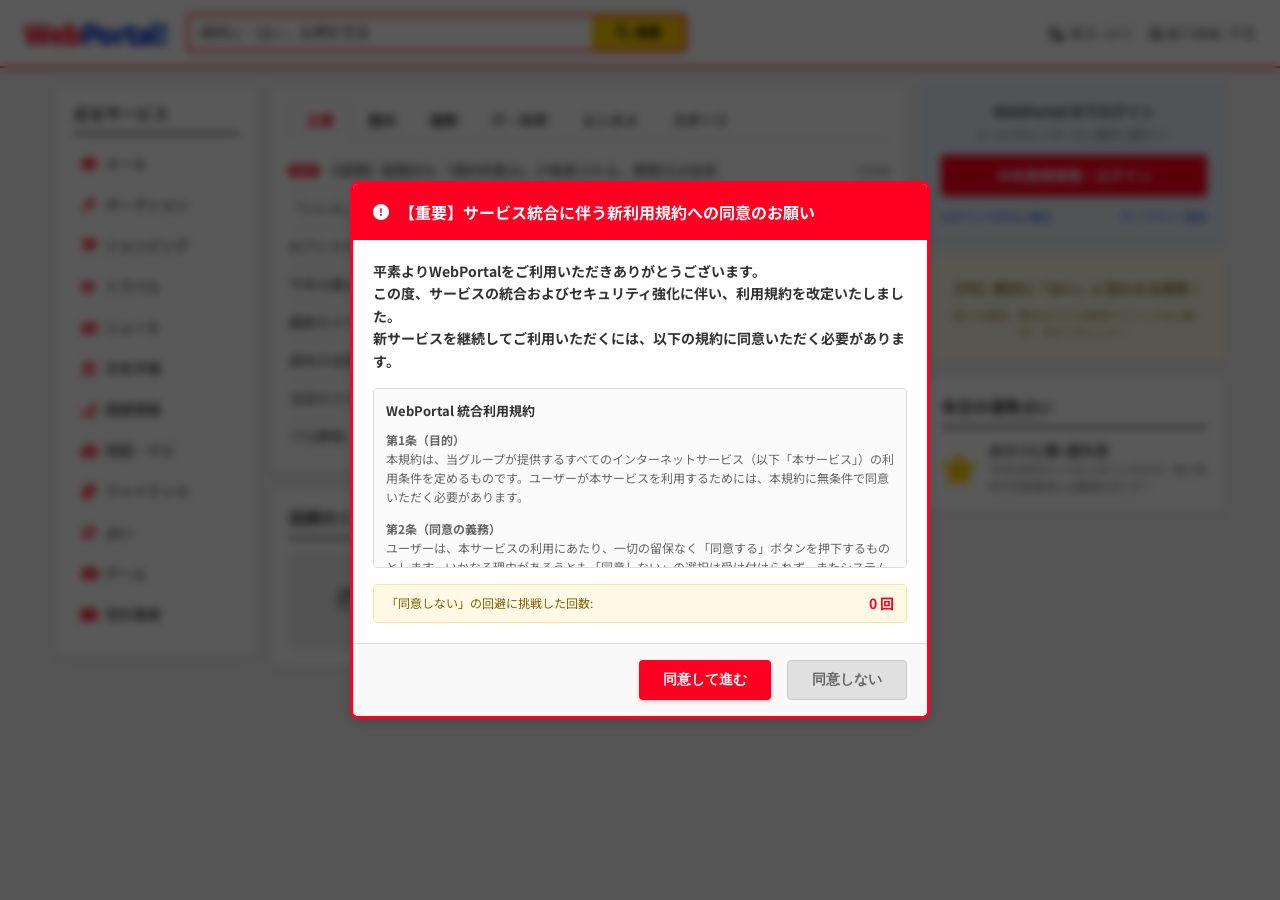
<file: index.html>
<!DOCTYPE html>
<html lang="ja">
<head>
  <meta charset="UTF-8">
  <meta name="viewport" content="width=device-width, initial-scale=1.0">
  <title>WebPortal - 日本最大級のポータルサイト（モック）</title>
  <link rel="stylesheet" href="style.css">
  <!-- FontAwesome for icons -->
  <link rel="stylesheet" href="https://cdnjs.cloudflare.com/ajax/libs/font-awesome/6.4.0/css/all.min.css">
</head>
<body>

  <!-- ==========================================
       Portal Header
       ========================================== -->
  <header>
    <div class="header-left">
      <div class="logo">Web<span>Portal!</span></div>
      <div class="search-container">
        <input type="text" class="search-input" placeholder="ウェブ検索またはキーワードを入力" value="絶対に「はい」を押す方法">
        <button class="search-btn">
          <i class="fa-solid fa-magnifying-glass"></i> 検索
        </button>
      </div>
    </div>
    <div class="header-right">
      <span><i class="fa-solid fa-cloud-sun"></i> 東京: 26℃</span>
      <span><i class="fa-solid fa-train"></i> 運行情報: 平常</span>
    </div>
  </header>

  <!-- ==========================================
       Main Portal Layout
       ========================================== -->
  <div class="container">
    
    <!-- Left Column: Services -->
    <aside class="left-sidebar">
      <div class="card">
        <h3 class="card-title">主なサービス</h3>
        <ul class="services-list">
          <li><a href="#"><span class="icon"><i class="fa-solid fa-envelope"></i></span>メール</a></li>
          <li><a href="#"><span class="icon"><i class="fa-solid fa-gavel"></i></span>オークション</a></li>
          <li><a href="#"><span class="icon"><i class="fa-solid fa-cart-shopping"></i></span>ショッピング</a></li>
          <li><a href="#"><span class="icon"><i class="fa-solid fa-plane"></i></span>トラベル</a></li>
          <li><a href="#"><span class="icon"><i class="fa-solid fa-newspaper"></i></span>ニュース</a></li>
          <li><a href="#"><span class="icon"><i class="fa-solid fa-cloud-showers-water"></i></span>天気予報</a></li>
          <li><a href="#"><span class="icon"><i class="fa-solid fa-route"></i></span>路線情報</a></li>
          <li><a href="#"><span class="icon"><i class="fa-solid fa-map-location-dot"></i></span>地図・ナビ</a></li>
          <li><a href="#"><span class="icon"><i class="fa-solid fa-coins"></i></span>ファイナンス</a></li>
          <li><a href="#"><span class="icon"><i class="fa-solid fa-wand-magic-sparkles"></i></span>占い</a></li>
          <li><a href="#"><span class="icon"><i class="fa-solid fa-gamepad"></i></span>ゲーム</a></li>
          <li><a href="#"><span class="icon"><i class="fa-solid fa-book-open"></i></span>百科事典</a></li>
        </ul>
      </div>
    </aside>

    <!-- Center Column: Topics & News -->
    <main class="center-content">
      <div class="card">
        <div class="news-tabs">
          <div class="news-tab active">主要</div>
          <div class="news-tab">国内</div>
          <div class="news-tab">国際</div>
          <div class="news-tab">IT・科学</div>
          <div class="news-tab">エンタメ</div>
          <div class="news-tab">スポーツ</div>
        </div>
        <ul class="news-list">
          <li>
            <a href="#" class="news-link">
              <span class="news-badge">NEW</span>
              【速報】画期的な「規約同意UI」が発表される。開発元は自信
            </a>
            <span class="news-time">10分前</span>
          </li>
          <li>
            <a href="#" class="news-link">
              「いいえ」を押そうとしたユーザー、ボタンが逃げる現象に困惑
            </a>
            <span class="news-time">24分前</span>
          </li>
          <li>
            <a href="#" class="news-link">
              AIアシスタントの進化でコーディング速度が劇的に向上
            </a>
            <span class="news-time">1時間前</span>
          </li>
          <li>
            <a href="#" class="news-link">
              今年の夏は猛暑の予想、水分補給と適切なエアコン使用を呼びかけ
            </a>
            <span class="news-time">2時間前</span>
          </li>
          <li>
            <a href="#" class="news-link">
              最新のスマートウォッチ、健康管理機能がさらに充実
            </a>
            <span class="news-time">3時間前</span>
          </li>
          <li>
            <a href="#" class="news-link">
              週末の全国の天気は概ね晴れ、お出かけ日和に
            </a>
            <span class="news-time">4時間前</span>
          </li>
          <li>
            <a href="#" class="news-link">
              注目のスタートアップ企業が新しいオフィスを公開
            </a>
            <span class="news-time">5時間前</span>
          </li>
          <li>
            <a href="#" class="news-link">
              プロ野球、注目のドラフト1位ルーキーが初登板で快投
            </a>
            <span class="news-time">6時間前</span>
          </li>
        </ul>
      </div>

      <div class="card">
        <h3 class="card-title">話題のニュース写真</h3>
        <div style="display: flex; gap: 12px; margin-top: 8px;">
          <div style="flex: 1; background: #eee; height: 100px; display: flex; align-items: center; justify-content: center; font-size: 11px; color: #888; border-radius: var(--radius-sm)">
            <i class="fa-solid fa-image" style="font-size: 24px; margin-bottom: 4px;"></i><br>ニュース画像1
          </div>
          <div style="flex: 1; background: #eee; height: 100px; display: flex; align-items: center; justify-content: center; font-size: 11px; color: #888; border-radius: var(--radius-sm)">
            <i class="fa-solid fa-image" style="font-size: 24px; margin-bottom: 4px;"></i><br>ニュース画像2
          </div>
          <div style="flex: 1; background: #eee; height: 100px; display: flex; align-items: center; justify-content: center; font-size: 11px; color: #888; border-radius: var(--radius-sm)">
            <i class="fa-solid fa-image" style="font-size: 24px; margin-bottom: 4px;"></i><br>ニュース画像3
          </div>
        </div>
      </div>
    </main>

    <!-- Right Column: Login & Widgets -->
    <aside class="right-sidebar">
      <div class="card login-box">
        <h4>WebPortal IDでログイン</h4>
        <p style="font-size: 11px; color: var(--text-gray); margin-top: 4px;">メールやカレンダーなど便利に使おう！</p>
        <a href="#" class="login-btn">IDを新規登録・ログイン</a>
        <div class="login-sub-links">
          <a href="#">ログインできない場合</a>
          <a href="#">セーフティー設定</a>
        </div>
      </div>

      <div class="card ad-box">
        <p>【PR】絶対に「はい」と言わせる極意！</p>
        <p style="font-size: 11px; font-weight: normal; margin-top: 8px; color: #a17b3f;">
          誰でも簡単、驚きのイエス誘導テクニックを公開中。今すぐチェック！
        </p>
      </div>

      <div class="card">
        <h3 class="card-title">本日の運勢占い</h3>
        <div style="display: flex; align-items: center; gap: 12px;">
          <span style="font-size: 32px; color: var(--portal-yellow);"><i class="fa-solid fa-star"></i></span>
          <div>
            <p style="font-weight: bold;">おひつじ座: 超大吉</p>
            <p style="font-size: 11px; color: var(--text-gray);">今日は何をやってもうまくいきます。特に契約や同意事項には最適な日です！</p>
          </div>
        </div>
      </div>
    </aside>
  </div>

  <!-- ==========================================
       Agreement Overlay (Popup Dialog)
       ========================================== -->
  <div class="modal-overlay" id="agreementOverlay">
    <div class="agreement-modal" id="agreementModal">
      
      <div class="modal-header">
        <i class="fa-solid fa-circle-exclamation"></i>
        <span>【重要】サービス統合に伴う新利用規約への同意のお願い</span>
      </div>
      
      <div class="modal-body">
        <p class="modal-instruction">
          平素よりWebPortalをご利用いただきありがとうございます。<br>
          この度、サービスの統合およびセキュリティ強化に伴い、利用規約を改定いたしました。<br>
          新サービスを継続してご利用いただくには、以下の規約に同意いただく必要があります。
        </p>
        
        <div class="terms-box">
          <h4>WebPortal 統合利用規約</h4>
          <p>
            <strong>第1条（目的）</strong><br>
            本規約は、当グループが提供するすべてのインターネットサービス（以下「本サービス」）の利用条件を定めるものです。ユーザーが本サービスを利用するためには、本規約に無条件で同意いただく必要があります。
          </p>
          <p>
            <strong>第2条（同意の義務）</strong><br>
            ユーザーは、本サービスの利用にあたり、一切の留保なく「同意する」ボタンを押下するものとします。いかなる理由があろうとも「同意しない」の選択は受け付けられず、またシステム的にも選択不可能な設計となっております。
          </p>
          <p>
            <strong>第3条（回避行動の禁止）</strong><br>
            ユーザーが「同意しない」ボタンを執拗にクリックしようとする行為（以下「逃避行為」）は無駄であり、時間の浪費と見なされます。ボタンにカーソルを近づけるたびに蓄積される「回避カウンター」は、ユーザーの抵抗の証として記録されます。
          </p>
          <p>
            <strong>第4条（自己決定権の放棄）</strong><br>
            本画面において「同意しない」ボタンを押すことは事実上不可能です。諦めて速やかに「同意して進む」ボタンをクリックし、快適なポータルライフをスタートさせてください。
          </p>
          <p>
            <strong>第5条（準拠法および管轄裁判所）</strong><br>
            本規約の解釈および適用にあたっては、日本国法を準拠法とします。また、本規約に関して生じる紛争については、当サイト管理者が有利となる裁判所を第一審の専属的合意管轄裁判所とします。
          </p>
        </div>

        <div class="counter-bar">
          <span>「同意しない」の回避に挑戦した回数:</span>
          <span class="counter-value" id="evadeCounter">0 回</span>
        </div>
      </div>

      <div class="modal-footer" id="modalFooter">
        <!-- Yes button (Easy to click) -->
        <button class="btn btn-yes" id="btnYes">同意して進む</button>
        <!-- Evading No button -->
        <button class="btn btn-no" id="btnNo">同意しない</button>
      </div>

    </div>
  </div>

  <!-- ==========================================
       Success Overlay
       ========================================== -->
  <div class="success-overlay" id="successOverlay">
    <canvas class="celebration-canvas" id="celebrationCanvas"></canvas>
    
    <div class="success-content">
      <div class="success-icon">
        <i class="fa-solid fa-check"></i>
      </div>
      <h2 class="success-title">ご同意ありがとうございます！</h2>
      <p class="success-text">
        新利用規約への同意手続きが正常に完了しました。<br>
        これで引き続き、WebPortalのすべての機能とプレミアムサービスを安全にお使いいただけます。
      </p>
      
      <div class="success-stats" id="successStats">
        「同意しない」ボタンを <strong>0回</strong> 回避しました。
      </div>
      
      <p style="font-size: 12px; color: var(--text-gray); font-style: italic;">
        ※ 最初から「同意して進む」を押していれば、もっと時間を節約できたかもしれません。
      </p>
      
      <button class="btn btn-restart" id="btnRestart">
        <i class="fa-solid fa-rotate-left"></i> もう一度挑戦する
      </button>
    </div>
  </div>

  <!-- JavaScript logic -->
  <script src="app.js"></script>
</body>
</html>
</file>
<file: style.css>
/* ==========================================
   Design System & Reset
   ========================================== */
@import url('https://fonts.googleapis.com/css2?family=Inter:wght@400;500;700&family=Noto+Sans+JP:wght@400;500;700&display=swap');

:root {
  --portal-red: #ff0022;
  --portal-red-hover: #d6001c;
  --portal-blue: #0033cc;
  --portal-blue-light: #e6f0fa;
  --portal-yellow: #ffcc00;
  --portal-yellow-hover: #e6b800;
  --text-dark: #333333;
  --text-gray: #666666;
  --bg-gray: #f2f2f2;
  --border-color: #dddddd;
  --radius-sm: 4px;
  --radius-md: 8px;
  --shadow-sm: 0 1px 3px rgba(0, 0, 0, 0.1);
  --shadow-md: 0 4px 12px rgba(0, 0, 0, 0.15);
  --font-family: 'Noto Sans JP', 'Inter', -apple-system, BlinkMacSystemFont, "Segoe UI", Roboto, sans-serif;
}

* {
  box-sizing: border-box;
  margin: 0;
  padding: 0;
}

body {
  font-family: var(--font-family);
  background-color: var(--bg-gray);
  color: var(--text-dark);
  line-height: 1.5;
  font-size: 14px;
  overflow-x: hidden;
}

a {
  color: var(--portal-blue);
  text-decoration: none;
}

a:hover {
  text-decoration: underline;
}

/* ==========================================
   Header & Search Box
   ========================================== */
header {
  background-color: #ffffff;
  border-bottom: 2px solid var(--portal-red);
  padding: 12px 24px;
  display: flex;
  align-items: center;
  justify-content: space-between;
  box-shadow: var(--shadow-sm);
}

.header-left {
  display: flex;
  align-items: center;
  gap: 20px;
}

.logo {
  font-size: 28px;
  font-weight: 900;
  color: var(--portal-red);
  letter-spacing: -1.5px;
  display: flex;
  align-items: center;
}

.logo span {
  color: var(--portal-blue);
}

.search-container {
  display: flex;
  align-items: center;
  border: 2px solid var(--portal-red);
  border-radius: var(--radius-sm);
  overflow: hidden;
  width: 500px;
  max-width: 100%;
}

.search-input {
  flex: 1;
  border: none;
  padding: 8px 12px;
  font-size: 14px;
  outline: none;
}

.search-btn {
  background-color: var(--portal-yellow);
  border: none;
  padding: 8px 24px;
  font-weight: bold;
  cursor: pointer;
  display: flex;
  align-items: center;
  gap: 6px;
  transition: background-color 0.2s;
}

.search-btn:hover {
  background-color: var(--portal-yellow-hover);
}

.header-right {
  display: flex;
  gap: 16px;
  color: var(--text-gray);
}

/* ==========================================
   Main Grid Layout
   ========================================== */
.container {
  max-width: 1200px;
  margin: 16px auto;
  padding: 0 16px;
  display: grid;
  grid-template-columns: 200px 1fr 300px;
  gap: 16px;
}

@media (max-width: 992px) {
  .container {
    grid-template-columns: 1fr;
  }
  .left-sidebar, .right-sidebar {
    display: none;
  }
}

/* Common Card Style */
.card {
  background-color: #ffffff;
  border: 1px solid var(--border-color);
  border-radius: var(--radius-sm);
  padding: 16px;
  margin-bottom: 16px;
  box-shadow: var(--shadow-sm);
}

.card-title {
  font-size: 16px;
  font-weight: bold;
  border-bottom: 2px solid #333;
  padding-bottom: 8px;
  margin-bottom: 12px;
  display: flex;
  justify-content: space-between;
  align-items: center;
}

/* Left Sidebar: Services */
.services-list {
  list-style: none;
}

.services-list li {
  margin-bottom: 8px;
}

.services-list a {
  display: flex;
  align-items: center;
  gap: 8px;
  color: var(--text-dark);
  font-weight: 500;
  padding: 6px 8px;
  border-radius: var(--radius-sm);
  transition: background-color 0.2s;
}

.services-list a:hover {
  background-color: var(--portal-blue-light);
  color: var(--portal-blue);
  text-decoration: none;
}

.services-list .icon {
  width: 16px;
  text-align: center;
  color: var(--portal-red);
}

/* Center Content: News Topics */
.news-tabs {
  display: flex;
  border-bottom: 1px solid var(--border-color);
  margin-bottom: 12px;
}

.news-tab {
  padding: 8px 16px;
  cursor: pointer;
  font-weight: bold;
  border-top-left-radius: var(--radius-sm);
  border-top-right-radius: var(--radius-sm);
  border: 1px solid transparent;
  margin-bottom: -1px;
}

.news-tab.active {
  background-color: #ffffff;
  border: 1px solid var(--border-color);
  border-bottom-color: #ffffff;
  color: var(--portal-red);
}

.news-list {
  list-style: none;
}

.news-list li {
  padding: 8px 0;
  border-bottom: 1px dashed var(--border-color);
  display: flex;
  justify-content: space-between;
  align-items: center;
}

.news-list li:last-child {
  border-bottom: none;
}

.news-link {
  display: flex;
  align-items: center;
  gap: 6px;
  color: var(--text-dark);
}

.news-link:hover {
  color: var(--portal-blue);
}

.news-badge {
  background-color: var(--portal-red);
  color: #ffffff;
  font-size: 10px;
  font-weight: bold;
  padding: 1px 4px;
  border-radius: 2px;
  line-height: 1;
}

.news-time {
  font-size: 11px;
  color: var(--text-gray);
}

/* Right Sidebar: Login & Widgets */
.login-box {
  text-align: center;
  background-color: var(--portal-blue-light);
  border: 1px solid #cce0f5;
}

.login-btn {
  display: block;
  background-color: var(--portal-red);
  color: #ffffff;
  font-weight: bold;
  text-align: center;
  padding: 10px;
  border-radius: var(--radius-sm);
  margin-top: 12px;
  box-shadow: 0 2px 4px rgba(230,0,18,0.2);
  transition: background-color 0.2s;
}

.login-btn:hover {
  background-color: var(--portal-red-hover);
  text-decoration: none;
}

.login-sub-links {
  display: flex;
  justify-content: space-between;
  margin-top: 12px;
  font-size: 11px;
}

/* Mock Ad Box */
.ad-box {
  background-color: #fcf8e3;
  border: 1px solid #faebcc;
  color: #8a6d3b;
  padding: 20px;
  text-align: center;
  border-radius: var(--radius-sm);
  font-weight: bold;
}

/* ==========================================
   Agreement Overlay & Modal
   ========================================== */
.modal-overlay {
  position: fixed;
  top: 0;
  left: 0;
  width: 100vw;
  height: 100vh;
  background-color: rgba(0, 0, 0, 0.65);
  backdrop-filter: blur(4px);
  display: flex;
  justify-content: center;
  align-items: center;
  z-index: 1000;
  opacity: 1;
  transition: opacity 0.3s ease;
}

.modal-overlay.hidden {
  opacity: 0;
  pointer-events: none;
}

.agreement-modal {
  background-color: #ffffff;
  width: 90%;
  max-width: 580px;
  border-radius: var(--radius-md);
  box-shadow: var(--shadow-md);
  overflow: hidden;
  display: flex;
  flex-direction: column;
  position: relative;
  border: 3px solid var(--portal-red);
  animation: modalBounce 0.5s cubic-bezier(0.175, 0.885, 0.32, 1.275);
}

@keyframes modalBounce {
  0% { transform: scale(0.8) translateY(50px); opacity: 0; }
  100% { transform: scale(1) translateY(0); opacity: 1; }
}

.modal-header {
  background-color: var(--portal-red);
  color: #ffffff;
  padding: 16px 20px;
  font-weight: bold;
  font-size: 16px;
  display: flex;
  align-items: center;
  gap: 10px;
}

.modal-body {
  padding: 20px;
  display: flex;
  flex-direction: column;
  gap: 16px;
}

.modal-instruction {
  font-size: 14px;
  color: var(--text-dark);
  font-weight: bold;
  line-height: 1.6;
}

.terms-box {
  height: 180px;
  overflow-y: scroll;
  border: 1px solid var(--border-color);
  background-color: #fafafa;
  padding: 12px;
  font-size: 12px;
  color: var(--text-gray);
  border-radius: var(--radius-sm);
  line-height: 1.6;
}

.terms-box h4 {
  font-size: 13px;
  color: var(--text-dark);
  margin-bottom: 8px;
  font-weight: bold;
}

.terms-box p {
  margin-bottom: 12px;
}

/* Evaded counter display */
.counter-bar {
  display: flex;
  justify-content: space-between;
  align-items: center;
  font-size: 12px;
  background-color: #fff9e6;
  border: 1px solid #ffe699;
  padding: 8px 12px;
  border-radius: var(--radius-sm);
  color: #806000;
}

.counter-value {
  font-weight: bold;
  font-size: 14px;
  color: var(--portal-red);
}

/* Buttons Area */
.modal-footer {
  padding: 16px 20px;
  background-color: #f9f9f9;
  border-top: 1px solid var(--border-color);
  display: flex;
  justify-content: flex-end;
  gap: 16px;
  position: relative;
  min-height: 72px; /* ensure button space is stable */
}

/* Shared Button Styles */
.btn {
  padding: 10px 24px;
  font-size: 14px;
  font-weight: bold;
  border-radius: var(--radius-sm);
  cursor: pointer;
  border: none;
  outline: none;
  display: inline-flex;
  align-items: center;
  justify-content: center;
}

.btn-yes {
  background-color: var(--portal-red);
  color: #ffffff;
  box-shadow: 0 2px 4px rgba(255, 0, 34, 0.2);
  transition: background-color 0.2s, transform 0.1s;
}

.btn-yes:hover {
  background-color: var(--portal-red-hover);
  transform: translateY(-1px);
}

.btn-yes:active {
  transform: translateY(1px);
}

/* Evading No button styling */
.btn-no {
  background-color: #e0e0e0;
  color: var(--text-gray);
  border: 1px solid #cccccc;
  position: relative;
  transition: background-color 0.2s;
  z-index: 10;
}

.btn-no:hover {
  background-color: #d6d6d6;
}

/* Speech bubbles generated near the evading button */
.speech-bubble {
  position: absolute;
  background: #333333;
  color: #ffffff;
  padding: 6px 12px;
  border-radius: 12px;
  font-size: 11px;
  font-weight: bold;
  white-space: nowrap;
  pointer-events: none;
  box-shadow: 0 4px 6px rgba(0,0,0,0.15);
  animation: popBubble 0.2s cubic-bezier(0.175, 0.885, 0.32, 1.275);
  z-index: 1100;
}

.speech-bubble::after {
  content: '';
  position: absolute;
  bottom: -6px;
  left: 50%;
  transform: translateX(-50%);
  border-width: 6px 6px 0;
  border-style: solid;
  border-color: #333333 transparent;
  display: block;
  width: 0;
}

@keyframes popBubble {
  0% { transform: scale(0) translateY(10px); opacity: 0; }
  100% { transform: scale(1) translateY(0); opacity: 1; }
}

/* ==========================================
   Success screen Overlay
   ========================================== */
.success-overlay {
  position: fixed;
  top: 0;
  left: 0;
  width: 100vw;
  height: 100vh;
  background-color: #ffffff;
  display: flex;
  flex-direction: column;
  justify-content: center;
  align-items: center;
  z-index: 2000;
  display: none; /* Controlled by JS */
}

.success-content {
  text-align: center;
  max-width: 500px;
  padding: 40px;
  animation: successPop 0.6s cubic-bezier(0.175, 0.885, 0.32, 1.275) forwards;
  display: flex;
  flex-direction: column;
  align-items: center;
  gap: 20px;
}

@keyframes successPop {
  0% { transform: scale(0.7); opacity: 0; }
  100% { transform: scale(1); opacity: 1; }
}

.success-icon {
  font-size: 72px;
  color: #28a745;
  background-color: #e8f5e9;
  width: 120px;
  height: 120px;
  display: flex;
  align-items: center;
  justify-content: center;
  border-radius: 50%;
  box-shadow: 0 8px 20px rgba(40,167,69,0.15);
  animation: pulseGreen 2s infinite;
}

@keyframes pulseGreen {
  0% { box-shadow: 0 0 0 0 rgba(40,167,69,0.4); }
  70% { box-shadow: 0 0 0 15px rgba(40,167,69,0); }
  100% { box-shadow: 0 0 0 0 rgba(40,167,69,0); }
}

.success-title {
  font-size: 28px;
  font-weight: bold;
  color: #1b5e20;
}

.success-text {
  font-size: 16px;
  color: var(--text-dark);
  line-height: 1.6;
}

.success-stats {
  font-size: 14px;
  color: var(--text-gray);
  background-color: var(--bg-gray);
  padding: 10px 20px;
  border-radius: var(--radius-sm);
  margin-top: 10px;
}

.celebration-canvas {
  position: absolute;
  top: 0;
  left: 0;
  width: 100%;
  height: 100%;
  pointer-events: none;
  z-index: 2001;
}

.btn-restart {
  background-color: var(--portal-blue);
  color: #ffffff;
  padding: 12px 32px;
  font-size: 15px;
  margin-top: 20px;
  box-shadow: 0 4px 6px rgba(0, 51, 204, 0.15);
  transition: all 0.2s;
}

.btn-restart:hover {
  background-color: #002288;
  transform: translateY(-2px);
}
</file>
